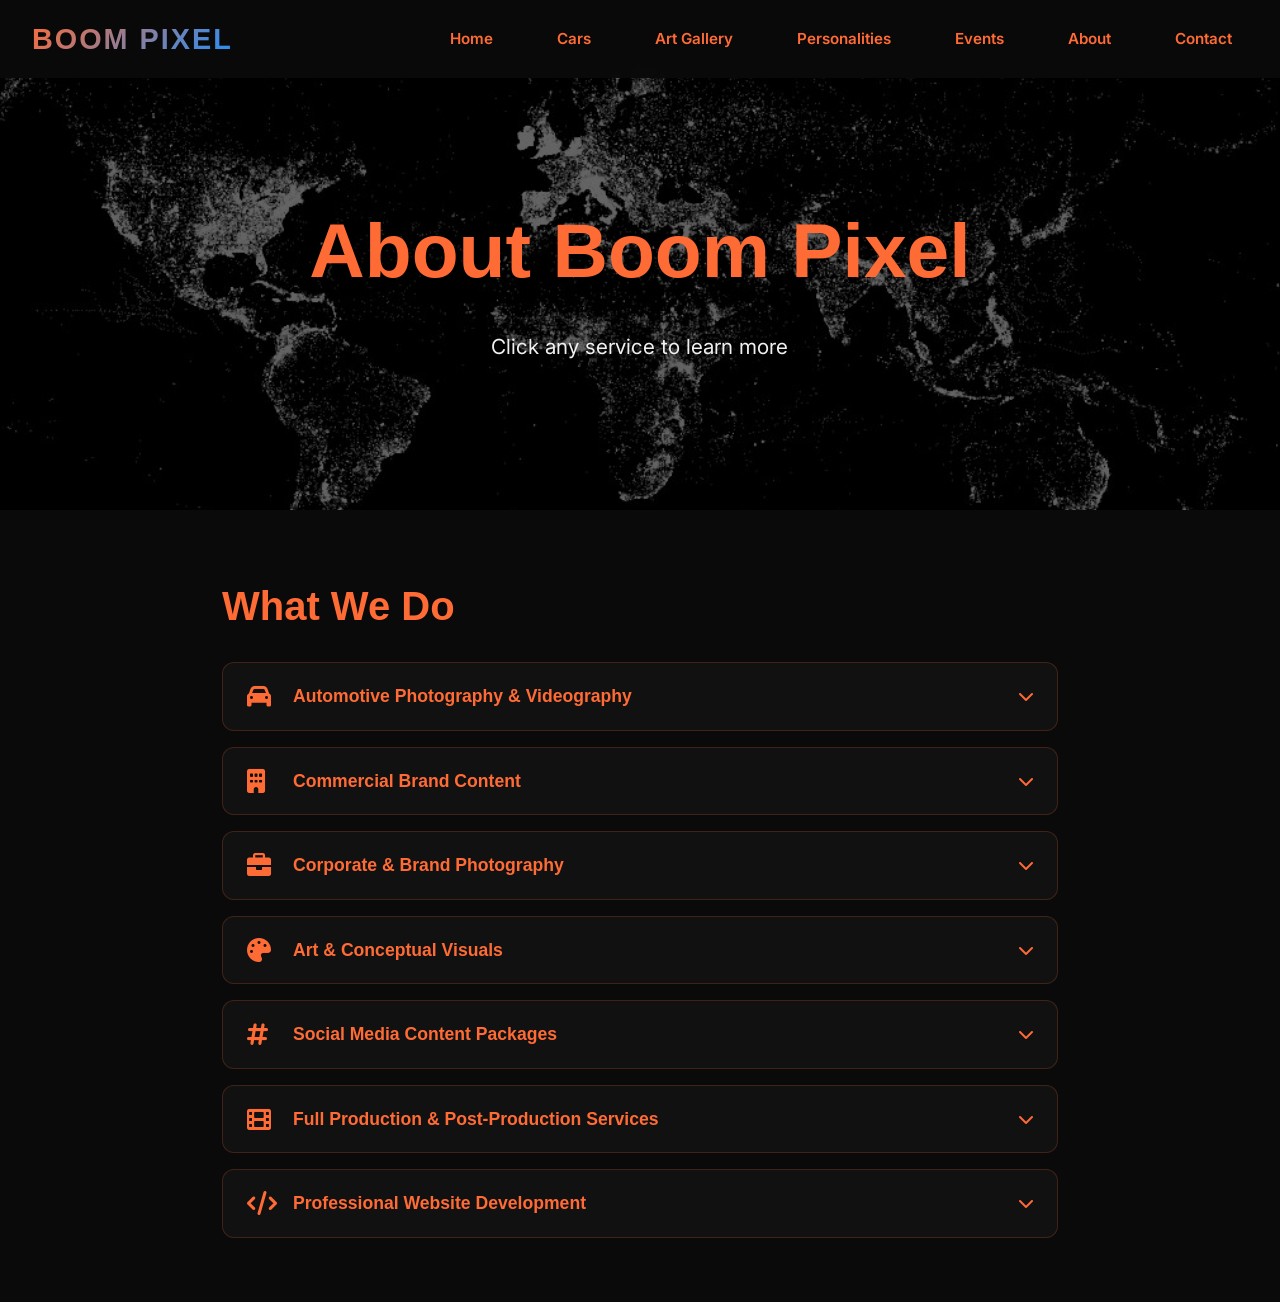
<file: about.html>
<!DOCTYPE html>
<html lang="en">
<head>
  <meta charset="UTF-8">
  <meta name="viewport" content="width=device-width, initial-scale=1.0">
  <title>About - BOOM PIXEL</title>
  <link rel="icon" type="image/png" href="assets/images/favicon.png">
  <link href="https://fonts.googleapis.com/css2?family=Inter:wght@400;600&family=Satoshi:wght@700;900&display=swap" rel="stylesheet">
  <link rel="stylesheet" href="https://cdnjs.cloudflare.com/ajax/libs/font-awesome/6.0.0-beta3/css/all.min.css">
  <link rel="stylesheet" href="css/style.css">
</head>
<body>
  <!-- Navigation -->
  <nav>
    <div class="logo">BOOM PIXEL</div>
    <ul>
      <li><a href="index.html">Home</a></li>
      <li><a href="cars.html">Cars</a></li>
      <li><a href="businesses.html">Art Gallery</a></li>
      <li><a href="personalities.html">Personalities</a></li>
      <li><a href="events.html">Events</a></li>
      <li><a href="about.html">About</a></li>
      <li><a href="contact.html">Contact</a></li>
    </ul>
  </nav>

  <!-- Page Hero with Image -->
  <section class="page-hero">
    <img src="assets/images/about/hero.jpg" alt="About Boom Pixel" class="page-hero-bg" onerror="this.src='https://via.placeholder.com/1920x1080?text=About+Boom+Pixel'">
    <div class="page-hero-overlay"></div>
    <div class="page-hero-content">
      <h1>About Boom Pixel</h1>
      <p>Click any service to learn more</p>
    </div>
  </section>

  <div class="about-content">
    <div class="about-text">
      <h2>What We Do</h2>
      
      <!-- Category 1: Automotive -->
      <div class="service-category">
        <div class="service-header" data-service="automotive">
          <i class="fas fa-car"></i>
          <h3>Automotive Photography & Videography</h3>
          <i class="fas fa-chevron-down arrow"></i>
        </div>
        <div class="service-explanation" id="automotive">
          <p>We capture the essence of speed, power, and design. From rolling shots on coastal roads to dramatic studio lighting, our automotive work highlights every curve and detail. Whether it's luxury exotics, modified builds, or classic restorations, we tell the story of each vehicle through cinematic visuals.</p>
          <div class="service-details">
            <span><i class="fas fa-map-marker-alt"></i> Locations: Dar es Salaam and Zanzibar</span>
            <span><i class="fas fa-clock"></i> Typical shoot: 2-4 hours</span>
            <span><i class="fas fa-video"></i> Includes: Photos + BTS video</span>
          </div>
        </div>
      </div>

      <!-- Category 2: Commercial Brand -->
      <div class="service-category">
        <div class="service-header" data-service="commercial">
          <i class="fas fa-building"></i>
          <h3>Commercial Brand Content</h3>
          <i class="fas fa-chevron-down arrow"></i>
        </div>
        <div class="service-explanation" id="commercial">
          <p>Your brand's identity deserves professional visual storytelling. We create compelling content that resonates with your audience — from product launches to corporate events. Our approach combines strategic thinking with creative execution to deliver visuals that drive results.</p>
          <div class="service-details">
            <span><i class="fas fa-chart-line"></i> For: Startups to established brands</span>
            <span><i class="fas fa-camera"></i> Deliverables: Web, social, print ready</span>
            <span><i class="fas fa-users"></i> Team: Director + photographer + editor</span>
          </div>
        </div>
      </div>

      <!-- Category 3: Corporate & Brand Photography -->
      <div class="service-category">
        <div class="service-header" data-service="corporate">
          <i class="fas fa-briefcase"></i>
          <h3>Corporate & Brand Photography</h3>
          <i class="fas fa-chevron-down arrow"></i>
        </div>
        <div class="service-explanation" id="corporate">
          <p>Professional headshots, team portraits, office environments, and executive branding. We help companies present their best face to the world. Our corporate photography is polished, authentic, and designed to build trust with your stakeholders.</p>
          <div class="service-details">
            <span><i class="fas fa-users"></i> Team sizes: Individual to 50+ people</span>
            <span><i class="fas fa-building"></i> On-location or studio</span>
            <span><i class="fas fa-file-alt"></i> Fast turnaround: 48 hours</span>
          </div>
        </div>
      </div>

      <!-- Category 4: Art & Conceptual Visuals -->
      <div class="service-category">
        <div class="service-header" data-service="art">
          <i class="fas fa-palette"></i>
          <h3>Art & Conceptual Visuals</h3>
          <i class="fas fa-chevron-down arrow"></i>
        </div>
        <div class="service-explanation" id="art">
          <p>Pushing creative boundaries with fine art photography, conceptual shoots, and experimental visual storytelling. These projects are where imagination meets technique. Perfect for artists, galleries, or anyone looking to create something truly unique.</p>
          <div class="service-details">
            <span><i class="fas fa-lightbulb"></i> Creative direction included</span>
            <span><i class="fas fa-images"></i> Limited edition prints available</span>
            <span><i class="fas fa-calendar-alt"></i> Booking: 2-3 weeks advance</span>
          </div>
        </div>
      </div>

      <!-- Category 5: Social Media Content -->
      <div class="service-category">
        <div class="service-header" data-service="social">
          <i class="fas fa-hashtag"></i>
          <h3>Social Media Content Packages</h3>
          <i class="fas fa-chevron-down arrow"></i>
        </div>
        <div class="service-explanation" id="social">
          <p>Monthly content creation designed for Instagram, TikTok, Facebook, and LinkedIn. We produce scroll-stopping photos, Reels, and stories that keep your audience engaged. Content calendars, captions, and hashtag strategy included.</p>
          <div class="service-details">
            <span><i class="fas fa-calendar-week"></i> Packages: up tp 50 posts/month</span>
            <span><i class="fas fa-mobile-alt"></i> Optimized for all platforms</span>
            <span><i class="fas fa-chart-simple"></i> Analytics reporting included</span>
          </div>
        </div>
      </div>

      <!-- Category 6: Production & Post-Production -->
      <div class="service-category">
        <div class="service-header" data-service="production">
          <i class="fas fa-film"></i>
          <h3>Full Production & Post-Production Services</h3>
          <i class="fas fa-chevron-down arrow"></i>
        </div>
        <div class="service-explanation" id="production">
          <p>End-to-end video production: concept development, filming, editing, color grading, sound design, and motion graphics. From 30-second commercials to documentary-style brand stories, we handle everything in-house.</p>
          <div class="service-details">
            <span><i class="fas fa-video"></i> 4K/8K production capable</span>
            <span><i class="fas fa-music"></i> Licensed music library access</span>
            <span><i class="fas fa-clock"></i> Rush options available</span>
          </div>
        </div>
      </div>

      <!-- Category 7: Web Services -->
      <div class="service-category">
        <div class="service-header" data-service="web">
          <i class="fas fa-code"></i>
          <h3>Professional Website Development</h3>
          <i class="fas fa-chevron-down arrow"></i>
        </div>
        <div class="service-explanation" id="web">
          <p>We build modern, responsive websites that showcase your work beautifully. Perfect for photographers, artists, small businesses, and creatives who need a professional online presence. Fast loading, mobile-friendly, and designed to convert visitors into clients.</p>
          <div class="service-details">
            <span><i class="fas fa-globe"></i> Portfolio sites, e-commerce, blogs</span>
            <span><i class="fas fa-search"></i> SEO optimized</span>
            <span><i class="fas fa-charging-station"></i> Hosting & maintenance available</span>
            <span><i class="fas fa-clock"></i> Delivery: 2-4 weeks</span>
          </div>
        </div>
      </div>
    </div>
  </div>

  <style>
    /* About page service categories */
    .service-category {
      margin-bottom: 1rem;
      border: 1px solid rgba(255, 107, 53, 0.2);
      border-radius: 12px;
      overflow: hidden;
      background: rgba(255, 255, 255, 0.03);
      transition: var(--transition);
    }

    .service-category:hover {
      border-color: rgba(255, 107, 53, 0.5);
      background: rgba(255, 255, 255, 0.05);
    }

    .service-header {
      display: flex;
      align-items: center;
      gap: 1rem;
      padding: 1.2rem 1.5rem;
      cursor: pointer;
      transition: var(--transition);
    }

    .service-header i:first-child {
      font-size: 1.5rem;
      color: var(--accent-primary);
      width: 30px;
    }

    .service-header h3 {
      flex: 1;
      margin: 0;
      color: var(--accent-primary);
      font-size: 1.1rem;
    }

    .service-header .arrow {
      transition: transform 0.3s ease;
      color: var(--accent-primary);
    }

    .service-header.active .arrow {
      transform: rotate(180deg);
    }

    .service-explanation {
      max-height: 0;
      overflow: hidden;
      transition: max-height 0.4s ease-out;
      padding: 0 1.5rem;
      background: rgba(0, 0, 0, 0.3);
    }

    .service-explanation.open {
      max-height: 300px;
      padding: 0 1.5rem 1.2rem 1.5rem;
    }

    .service-explanation p {
      margin: 1rem 0 0.8rem 0;
      color: var(--text-light);
      font-size: 0.95rem;
      line-height: 1.6;
    }

    .service-details {
      display: flex;
      flex-wrap: wrap;
      gap: 1rem;
      margin-top: 0.8rem;
      padding-top: 0.8rem;
      border-top: 1px solid rgba(255, 107, 53, 0.2);
    }

    .service-details span {
      display: inline-flex;
      align-items: center;
      gap: 0.4rem;
      font-size: 0.8rem;
      color: rgba(240, 240, 240, 0.7);
      background: rgba(255, 107, 53, 0.1);
      padding: 0.3rem 0.8rem;
      border-radius: 20px;
    }

    .service-details i {
      color: var(--accent-primary);
      font-size: 0.7rem;
    }

    @media (max-width: 768px) {
      .service-header {
        padding: 1rem;
      }
      .service-header h3 {
        font-size: 0.9rem;
      }
      .service-header i:first-child {
        font-size: 1.2rem;
        width: 25px;
      }
      .service-explanation.open {
        padding: 0 1rem 1rem 1rem;
      }
      .service-explanation p {
        font-size: 0.85rem;
      }
      .service-details span {
        font-size: 0.7rem;
        padding: 0.2rem 0.6rem;
      }
    }
  </style>

  <script>
    // Toggle service explanations on click
    document.querySelectorAll('.service-header').forEach(header => {
      header.addEventListener('click', function() {
        const serviceId = this.getAttribute('data-service');
        const explanation = document.getElementById(serviceId);
        const arrow = this.querySelector('.arrow');
        
        explanation.classList.toggle('open');
        this.classList.toggle('active');
      });
    });
  </script>

  <script src="js/script.js"></script>
</body>
</html>
</file>
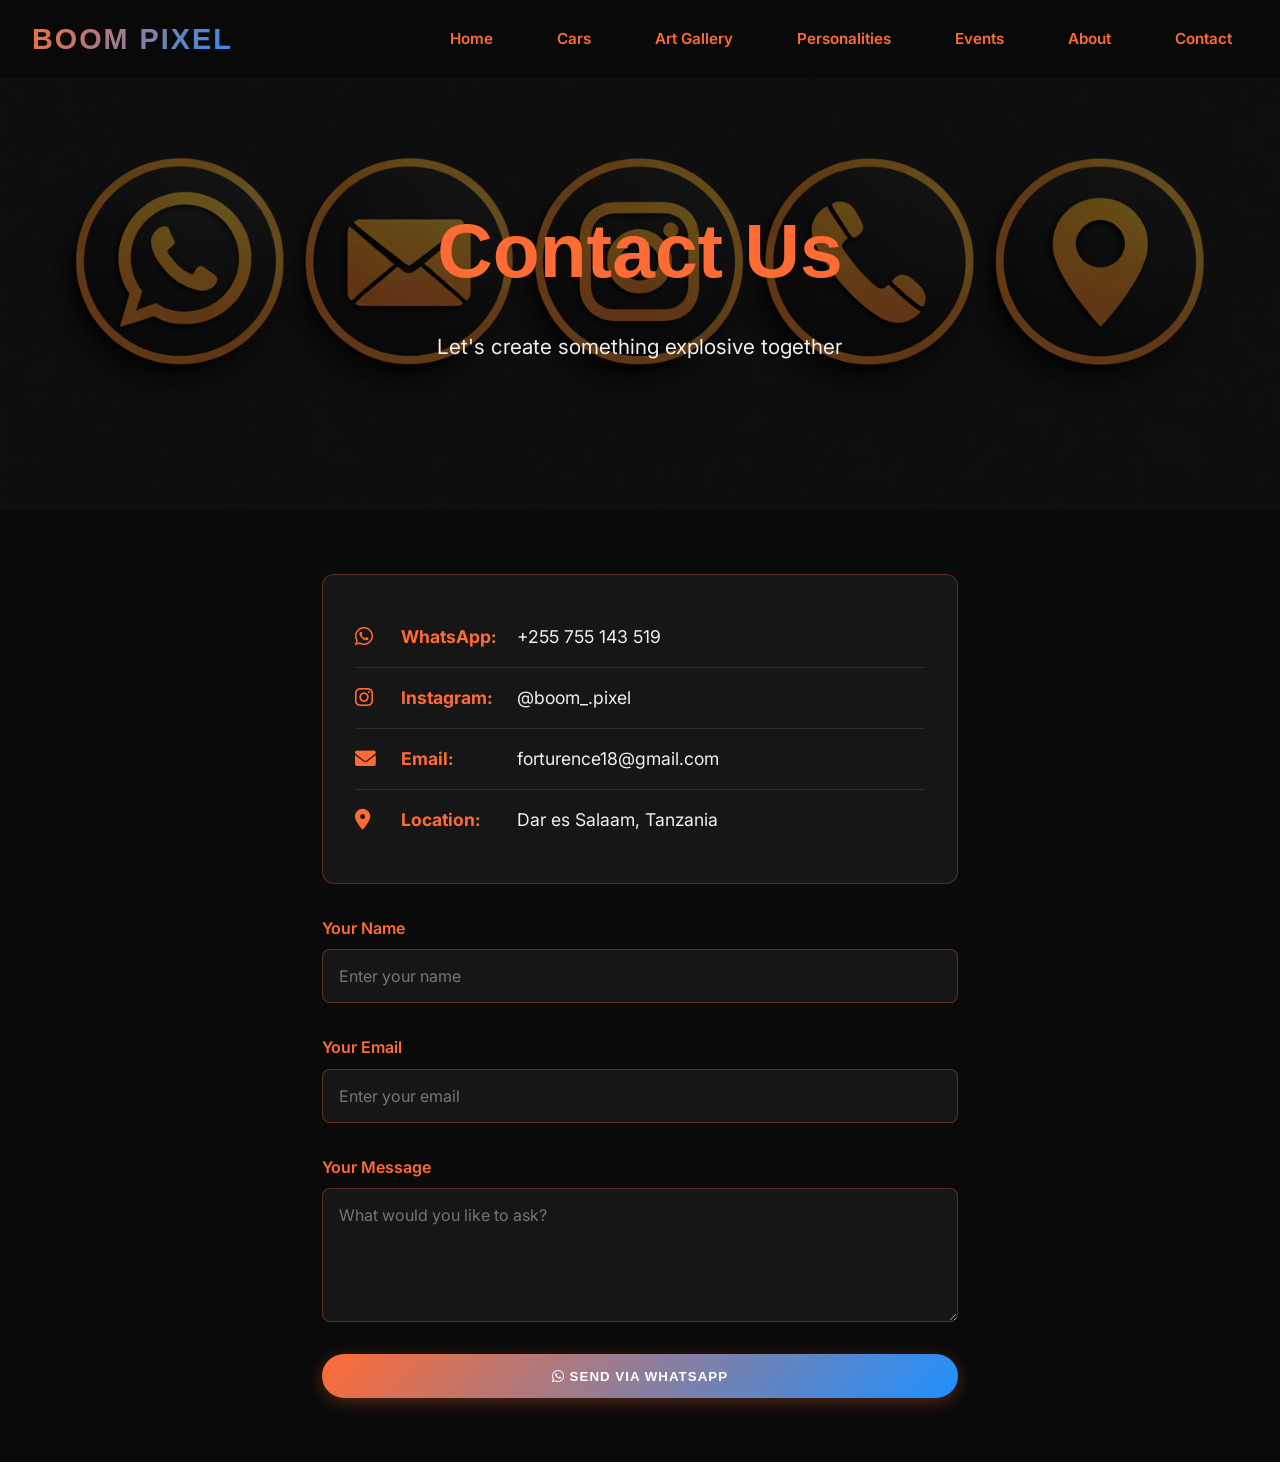
<file: contact.html>
<!DOCTYPE html>
<html lang="en">
<head>
  <meta charset="UTF-8">
  <meta name="viewport" content="width=device-width, initial-scale=1.0">
  <title>Contact - BOOM PIXEL</title>
  <link rel="icon" type="image/png" href="assets/images/favicon.png">
  <link href="https://fonts.googleapis.com/css2?family=Inter:wght@400;600&family=Satoshi:wght@700;900&display=swap" rel="stylesheet">
  <link rel="stylesheet" href="https://cdnjs.cloudflare.com/ajax/libs/font-awesome/6.0.0-beta3/css/all.min.css">
  <link rel="stylesheet" href="css/style.css">
</head>
<body>
  <!-- Navigation -->
  <nav>
    <div class="logo">BOOM PIXEL</div>
    <ul>
      <li><a href="index.html">Home</a></li>
      <li><a href="cars.html">Cars</a></li>
      <li><a href="businesses.html">Art Gallery</a></li>
      <li><a href="personalities.html">Personalities</a></li>
      <li><a href="events.html">Events</a></li>
      <li><a href="about.html">About</a></li>
      <li><a href="contact.html">Contact</a></li>
    </ul>
  </nav>

  <!-- Page Hero with Image -->
  <section class="page-hero">
    <img src="assets/images/contact/hero.jpg" alt="Contact Boom Pixel" class="page-hero-bg" onerror="this.src='https://via.placeholder.com/1920x1080?text=Contact+Us'">
    <div class="page-hero-overlay"></div>
    <div class="page-hero-content">
      <h1>Contact Us</h1>
      <p>Let's create something explosive together</p>
    </div>
  </section>

  <section class="contact-section">
    <!-- Contact Info -->
    <div class="contact-info">
      <div class="contact-item">
        <i class="fab fa-whatsapp"></i>
        <strong>WhatsApp:</strong>
        <a href="https://wa.me/255755143519" target="_blank">+255 755 143 519</a>
      </div>
      
      <div class="contact-item">
        <i class="fab fa-instagram"></i>
        <strong>Instagram:</strong>
        <a href="https://instagram.com/boom_.pixel" target="_blank">@boom_.pixel</a>
      </div>
      
      <div class="contact-item">
        <i class="fas fa-envelope"></i>
        <strong>Email:</strong>
        <a href="mailto:forturence18@gmail.com">forturence18@gmail.com</a>
      </div>
      
      <div class="contact-item">
        <i class="fas fa-map-marker-alt"></i>
        <strong>Location:</strong>
        <span>Dar es Salaam, Tanzania</span>
      </div>
    </div>

    <!-- WhatsApp Contact Form - Sends directly to your WhatsApp -->
    <form class="contact-form" id="whatsappForm">
      <div class="form-group">
        <label for="name">Your Name</label>
        <input type="text" id="name" name="name" required placeholder="Enter your name">
      </div>
      
      <div class="form-group">
        <label for="email">Your Email</label>
        <input type="email" id="email" name="email" required placeholder="Enter your email">
      </div>
      
      <div class="form-group">
        <label for="message">Your Message</label>
        <textarea id="message" name="message" rows="5" required placeholder="What would you like to ask?"></textarea>
      </div>
      
      <button type="submit" class="btn-primary">
        <i class="fab fa-whatsapp"></i> Send via WhatsApp
      </button>
    </form>
  </section>

  <script>
    // WhatsApp Form Handler
    document.getElementById('whatsappForm').addEventListener('submit', function(e) {
      e.preventDefault();
      
      // Get form values
      const name = document.getElementById('name').value;
      const email = document.getElementById('email').value;
      const message = document.getElementById('message').value;
      
      // Create WhatsApp message
      const whatsappMessage = `Hello Boom Pixel!%0A%0A*Name:* ${encodeURIComponent(name)}%0A*Email:* ${encodeURIComponent(email)}%0A*Message:* ${encodeURIComponent(message)}%0A%0AThank you!`;
      
      // Your WhatsApp number
      const phoneNumber = '255755143519';
      
      // Create WhatsApp URL
      const whatsappURL = `https://wa.me/${phoneNumber}?text=${whatsappMessage}`;
      
      // Open WhatsApp
      window.open(whatsappURL, '_blank');
      
      // Optional: Show success message
      alert('Redirecting to WhatsApp...');
      
      // Reset form
      this.reset();
    });
  </script>

  <script src="js/script.js"></script>
</body>
</html>
</file>
<file: css/style.css>
/* ===== ROOT VARIABLES ===== */
:root {
  --bg-dark: #0a0a0a;
  --accent-primary: #ff6b35;
  --accent-secondary: #1e90ff;
  --text-light: #f0f0f0;
  --transition: all 0.4s cubic-bezier(0.23, 1, 0.32, 1);
}

/* ===== RESET & BASE STYLES ===== */
* {
  margin: 0;
  padding: 0;
  box-sizing: border-box;
}

body {
  font-family: 'Inter', sans-serif;
  background-color: var(--bg-dark);
  color: var(--text-light);
  line-height: 1.6;
  overflow-x: hidden;
}

html {
  scroll-behavior: smooth;
}

/* ===== TYPOGRAPHY ===== */
h1, h2, h3, h4, h5, h6 {
  font-family: 'Satoshi', sans-serif;
  font-weight: 900;
}

h1 {
  font-size: clamp(2.5rem, 6vw, 5rem);
  margin-bottom: 1rem;
}

h2 {
  font-size: 2.5rem;
  margin-bottom: 1.5rem;
  color: var(--accent-primary);
}

h3 {
  font-size: 1.3rem;
  margin-bottom: 0.5rem;
  color: var(--accent-primary);
}

p {
  font-size: 1.1rem;
  line-height: 1.8;
  margin-bottom: 1rem;
  color: var(--text-light);
}

a {
  color: var(--accent-primary);
  text-decoration: none;
  transition: color 0.3s ease;
}

a:hover {
  color: var(--accent-secondary);
}

/* ===== NAVIGATION ===== */
nav {
  display: flex;
  justify-content: space-between;
  align-items: center;
  position: fixed;
  top: 0;
  width: 100%;
  background: rgba(10, 10, 10, 0.95);
  backdrop-filter: blur(10px);
  z-index: 1000;
  padding: 1rem 2rem;
  box-shadow: none;
  transition: var(--transition);
}

nav ul {
  display: flex;
  list-style: none;
  gap: 2rem;
  align-items: center;
  margin: 0;
  padding: 0;
}

nav li a {
  padding: 0.5rem 1rem;
  border-radius: 4px;
  transition: var(--transition);
  font-weight: 600;
  font-size: 0.95rem;
  color: var(--accent-primary);
}

nav li a:hover {
  background: rgba(255, 107, 53, 0.2);
  color: var(--accent-secondary);
}

/* Logo */
.logo {
  font-family: 'Satoshi', sans-serif;
  font-size: 1.8rem;
  font-weight: 900;
  background: linear-gradient(135deg, var(--accent-primary), var(--accent-secondary));
  -webkit-background-clip: text;
  background-clip: text;
  color: transparent;
  letter-spacing: 2px;
  text-transform: uppercase;
  display: inline-block;
  -webkit-font-smoothing: antialiased;
}

/* HAMBURGER MENU BUTTON - Hidden on desktop */
.menu-toggle {
  display: none;
  background: none;
  border: none;
  color: var(--accent-primary);
  font-size: 1.8rem;
  cursor: pointer;
  z-index: 1001;
}

@media (max-width: 768px) {
  .menu-toggle {
    display: block;
  }
}

/* ===== HERO SLIDESHOW ===== */
.hero {
  height: 100vh;
  position: relative;
  overflow: hidden;
  display: flex;
  align-items: center;
  justify-content: center;
  text-align: center;
}

.hero-slideshow {
  position: absolute;
  top: 0;
  left: 0;
  width: 100%;
  height: 100%;
  z-index: -1;
}

.hero-slideshow .slide {
  position: absolute;
  top: 0;
  left: 0;
  width: 100%;
  height: 100%;
  object-fit: cover;
  opacity: 0;
  transition: opacity 1.5s ease-in-out;
  object-position: center;
}

.hero-slideshow img.slide {
  width: 100%;
  height: 100%;
  object-fit: cover;
  object-position: center;
}

.hero-slideshow .slide.active {
  opacity: 1;
}

.hero-overlay {
  background: rgba(0, 0, 0, 0.5);
  position: absolute;
  top: 0;
  left: 0;
  right: 0;
  bottom: 0;
  z-index: 0;
}

.hero-content {
  position: relative;
  z-index: 2;
  padding: 0 2rem;
  max-width: 90%;
}

.hero-content h1 {
  font-size: clamp(3rem, 8vw, 7rem);
  margin-bottom: 1rem;
  opacity: 0;
  animation: fadeInUp 1s ease forwards 0.5s;
  letter-spacing: 3px;
  color: #ffffff;
}

.hero-content p {
  font-size: clamp(1rem, 4vw, 1.5rem);
  margin-bottom: 2rem;
  opacity: 0;
  animation: fadeInUp 1s ease forwards 1s;
  font-weight: 300;
  color: #ffffff;
}

/* ===== CATEGORY HERO SECTION ===== */
.category-hero {
  position: relative;
  height: 70vh;
  overflow: hidden;
  display: flex;
  align-items: center;
  justify-content: center;
  text-align: center;
  margin-top: 60px;
}

.hero-bg-image {
  position: absolute;
  top: 0;
  left: 0;
  width: 100%;
  height: 100%;
  object-fit: cover;
  z-index: -2;
}

.category-hero .hero-overlay {
  background: rgba(0, 0, 0, 0.5);
  position: absolute;
  top: 0;
  left: 0;
  right: 0;
  bottom: 0;
  z-index: -1;
}

.category-hero .hero-text {
  position: relative;
  z-index: 1;
  animation: fadeInUp 0.8s ease forwards;
}

.category-hero h1 {
  font-size: clamp(2.5rem, 6vw, 4.5rem);
  margin-bottom: 1rem;
  color: var(--accent-primary);
  text-shadow: 0 2px 10px rgba(0, 0, 0, 0.7);
  letter-spacing: 2px;
}

.category-hero p {
  font-size: 1.3rem;
  color: var(--text-light);
  text-shadow: 0 1px 5px rgba(0, 0, 0, 0.7);
  margin: 0;
}

/* Category hero color themes */
.cars-hero {
  background: linear-gradient(135deg, rgba(255, 107, 53, 0.3), rgba(0, 0, 0, 0.5));
}

.businesses-hero {
  background: linear-gradient(135deg, rgba(30, 144, 255, 0.3), rgba(0, 0, 0, 0.5));
}

.personalities-hero {
  background: linear-gradient(135deg, rgba(255, 215, 0, 0.3), rgba(0, 0, 0, 0.5));
}

/* ===== FEATURED INTRO SECTION ===== */
.featured-intro {
  text-align: center;
  padding: 3rem 2rem;
  max-width: 800px;
  margin: 0 auto;
}

.featured-intro h2 {
  font-size: 2rem;
  color: var(--accent-primary);
  margin-bottom: 1rem;
}

.featured-intro p {
  font-size: 1.1rem;
  color: var(--text-light);
}

/* ===== BUTTONS ===== */
.btn-primary {
  display: inline-block;
  padding: 0.9rem 2.5rem;
  border-radius: 50px;
  background: linear-gradient(135deg, var(--accent-primary), var(--accent-secondary));
  color: #fff;
  font-weight: 700;
  text-transform: uppercase;
  letter-spacing: 1px;
  transition: var(--transition);
  border: none;
  cursor: pointer;
  opacity: 0;
  animation: fadeInUp 1s ease forwards 1.5s;
  box-shadow: 0 4px 15px rgba(255, 107, 53, 0.3);
}

.btn-primary:hover {
  transform: scale(1.08);
  box-shadow: 0 0 30px rgba(255, 107, 53, 0.7);
}

/* ===== GALLERY ===== */
.gallery {
  display: grid;
  grid-template-columns: repeat(auto-fit, minmax(280px, 1fr));
  gap: 2rem;
  padding: 4rem 2rem;
  max-width: 1400px;
  margin: 0 auto;
}

.gallery-item {
  position: relative;
  overflow: hidden;
  border-radius: 8px;
  cursor: pointer;
  opacity: 0;
  transform: translateY(40px) scale(0.95);
  animation: slideIn 0.6s ease forwards;
  background: linear-gradient(135deg, #111, #222);
  aspect-ratio: 1 / 1;
}

.gallery-item img {
  width: 100%;
  height: 100%;
  object-fit: cover;
  transition: transform 0.5s ease;
  display: block;
}

.gallery-item:hover img {
  transform: scale(1.08) rotate(1deg);
  filter: drop-shadow(0 0 15px var(--accent-primary));
}

.gallery-item-info {
  position: absolute;
  bottom: 0;
  left: 0;
  right: 0;
  background: linear-gradient(transparent, rgba(0, 0, 0, 0.9));
  padding: 1.5rem;
  transform: translateY(100%);
  transition: transform 0.3s ease;
  z-index: 10;
}

.gallery-item-info h3 {
  color: var(--accent-primary);
  margin-bottom: 0.5rem;
}

.gallery-item-info p {
  font-size: 0.95rem;
  color: var(--text-light);
  margin: 0;
}

/* ===== IMAGE COUNTER BADGE ===== */
.image-count {
  display: inline-block;
  font-size: 0.8rem;
  background: var(--accent-primary);
  color: white;
  padding: 0.3rem 0.6rem;
  border-radius: 20px;
  margin-top: 0.5rem;
  font-weight: 600;
}

/* ===== SOCIAL LINKS ===== */
.social-links {
  display: flex;
  gap: 1rem;
  margin-top: 1rem;
}

.social-icon {
  display: inline-flex;
  align-items: center;
  justify-content: center;
  width: 40px;
  height: 40px;
  background: var(--accent-primary);
  border-radius: 50%;
  color: #fff;
  font-weight: 700;
  font-size: 0.8rem;
  transition: var(--transition);
}

.social-icon:hover {
  transform: scale(1.2);
  background: var(--accent-secondary);
}

/* ===== LIGHTBOX MODAL ===== */
.lightbox {
  position: fixed;
  top: 0;
  left: 0;
  width: 100%;
  height: 100%;
  background: rgba(0, 0, 0, 0.98);
  z-index: 3000;
  display: flex;
  align-items: center;
  justify-content: center;
  backdrop-filter: blur(5px);
  animation: fadeInUp 0.3s ease;
}

.lightbox-content {
  position: relative;
  width: 90%;
  max-width: 1000px;
  height: auto;
}

.lightbox-image {
  width: 100%;
  height: auto;
  max-height: 80vh;
  object-fit: contain;
  border-radius: 8px;
}

.lightbox-close {
  position: absolute;
  top: -40px;
  right: 0;
  font-size: 2rem;
  color: var(--accent-primary);
  cursor: pointer;
  transition: var(--transition);
  background: none;
  border: none;
  padding: 0;
}

.lightbox-close:hover {
  color: var(--accent-secondary);
  transform: scale(1.2);
}

.lightbox-nav {
  position: absolute;
  top: 50%;
  transform: translateY(-50%);
  font-size: 2.5rem;
  color: var(--accent-primary);
  cursor: pointer;
  background: rgba(0, 0, 0, 0.5);
  border: none;
  padding: 1rem 1.5rem;
  border-radius: 4px;
  transition: var(--transition);
  z-index: 3001;
}

.lightbox-nav:hover {
  background: rgba(0, 0, 0, 0.8);
  color: var(--accent-secondary);
}

.lightbox-nav.prev {
  left: 10px;
}

.lightbox-nav.next {
  right: 10px;
}

.lightbox-counter {
  position: absolute;
  bottom: 20px;
  left: 50%;
  transform: translateX(-50%);
  background: rgba(0, 0, 0, 0.7);
  color: var(--accent-primary);
  padding: 0.7rem 1.5rem;
  border-radius: 50px;
  font-weight: 600;
  font-size: 0.95rem;
}

/* ===== ABOUT SECTION ===== */
.about-content {
  max-width: 900px;
  margin: 4rem auto;
  padding: 0 2rem;
}

.about-text h2 {
  margin-top: 2rem;
  color: var(--accent-primary);
}

/* ===== CONTACT FORM ===== */
.contact-section {
  max-width: 700px;
  margin: 4rem auto;
  padding: 0 2rem;
}

.contact-form {
  display: flex;
  flex-direction: column;
  gap: 2rem;
}

.form-group {
  display: flex;
  flex-direction: column;
}

.form-group label {
  margin-bottom: 0.5rem;
  font-weight: 600;
  color: var(--accent-primary);
}

.form-group input,
.form-group textarea {
  padding: 1rem;
  border: 1px solid rgba(255, 107, 53, 0.3);
  border-radius: 8px;
  background: rgba(255, 255, 255, 0.05);
  color: var(--text-light);
  font-family: 'Inter', sans-serif;
  font-size: 1rem;
  transition: var(--transition);
}

.form-group input:focus,
.form-group textarea:focus {
  outline: none;
  border-color: var(--accent-primary);
  background: rgba(255, 107, 53, 0.1);
  box-shadow: 0 0 10px rgba(255, 107, 53, 0.3);
}

/* ===== ANIMATIONS ===== */
@keyframes fadeInUp {
  from {
    opacity: 0;
    transform: translateY(40px);
  }
  to {
    opacity: 1;
    transform: translateY(0);
  }
}

@keyframes fadeOutDown {
  from {
    opacity: 1;
    transform: translateY(0);
  }
  to {
    opacity: 0;
    transform: translateY(20px);
  }
}

@keyframes slideIn {
  to {
    opacity: 1;
    transform: translateY(0) scale(1);
  }
}

/* ===== TEASER LINKS (Home Page) ===== */
.gallery-item.teaser-link {
  cursor: pointer;
  text-decoration: none;
  display: block;
  transition: var(--transition);
}

.gallery-item.teaser-link:hover {
  transform: translateY(-10px);
  box-shadow: 0 20px 40px rgba(255, 107, 53, 0.2);
}

/* ===== ART GALLERY THEME ===== */
.art-hero {
  background: linear-gradient(135deg, rgba(100, 50, 200, 0.3), rgba(0, 0, 0, 0.5));
}

/* ===== CONTACT PAGE STYLES ===== */
.contact-info {
  background: rgba(255, 255, 255, 0.05);
  border-radius: 12px;
  padding: 2rem;
  margin-bottom: 2rem;
  border: 1px solid rgba(255, 107, 53, 0.3);
}

.contact-item {
  display: flex;
  align-items: center;
  gap: 1rem;
  padding: 1rem 0;
  border-bottom: 1px solid rgba(255, 255, 255, 0.1);
  font-size: 1.1rem;
  color: var(--text-light);
}

.contact-item:last-child {
  border-bottom: none;
}

.contact-item i {
  width: 30px;
  font-size: 1.3rem;
  color: var(--accent-primary);
}

.contact-item strong {
  min-width: 100px;
  color: var(--accent-primary);
}

.contact-item a {
  color: var(--text-light);
  text-decoration: none;
  transition: var(--transition);
}

.contact-item a:hover {
  color: var(--accent-primary);
}

.contact-item span {
  color: var(--text-light);
}

/* ===== IMAGE METADATA STYLES ===== */
.gallery-item-metadata {
  position: absolute;
  bottom: 0;
  left: 0;
  right: 0;
  background: linear-gradient(transparent, rgba(0, 0, 0, 0.95));
  padding: 1.5rem;
  transform: translateY(100%);
  transition: transform 0.4s cubic-bezier(0.23, 1, 0.32, 1);
  z-index: 15;
}

.gallery-item:hover .gallery-item-metadata {
  transform: translateY(0);
}

.metadata-location {
  display: flex;
  align-items: center;
  gap: 0.5rem;
  font-size: 0.8rem;
  color: var(--accent-primary);
  margin-bottom: 0.5rem;
}

.metadata-location i {
  font-size: 0.7rem;
}

.metadata-photographer {
  display: flex;
  align-items: center;
  gap: 0.5rem;
  font-size: 0.75rem;
  color: rgba(255, 255, 255, 0.7);
  margin-bottom: 0.3rem;
}

.metadata-time {
  display: flex;
  align-items: center;
  gap: 0.5rem;
  font-size: 0.7rem;
  color: rgba(255, 255, 255, 0.5);
}

.metadata-description {
  font-size: 0.85rem;
  color: var(--text-light);
  margin-top: 0.5rem;
  line-height: 1.4;
  border-top: 1px solid rgba(255, 107, 53, 0.3);
  padding-top: 0.5rem;
}

/* Lightbox Metadata */
.lightbox-metadata {
  position: absolute;
  bottom: 20px;
  left: 20px;
  right: 20px;
  background: rgba(0, 0, 0, 0.8);
  backdrop-filter: blur(10px);
  border-radius: 12px;
  padding: 1rem;
  z-index: 3002;
  border-left: 3px solid var(--accent-primary);
}

.lightbox-metadata h4 {
  color: var(--accent-primary);
  font-size: 0.9rem;
  margin-bottom: 0.5rem;
}

.lightbox-metadata p {
  font-size: 0.8rem;
  color: rgba(255, 255, 255, 0.8);
  margin-bottom: 0.3rem;
}

.lightbox-metadata .meta-detail {
  display: flex;
  align-items: center;
  gap: 0.8rem;
  flex-wrap: wrap;
  margin-top: 0.5rem;
}

.lightbox-metadata .meta-detail span {
  display: flex;
  align-items: center;
  gap: 0.3rem;
  font-size: 0.7rem;
  color: var(--accent-primary);
}

.lightbox-metadata .meta-detail i {
  font-size: 0.7rem;
}

/* ===== PAGE HERO WITH IMAGE (About, Contact) ===== */
.page-hero {
  position: relative;
  height: 50vh;
  display: flex;
  flex-direction: column;
  align-items: center;
  justify-content: center;
  text-align: center;
  margin-top: 60px;
  overflow: hidden;
}

.page-hero-bg {
  position: absolute;
  top: 0;
  left: 0;
  width: 100%;
  height: 100%;
  object-fit: cover;
  z-index: -2;
}

.page-hero-overlay {
  position: absolute;
  top: 0;
  left: 0;
  width: 100%;
  height: 100%;
  background: rgba(0, 0, 0, 0.6);
  z-index: -1;
}

.page-hero-content {
  position: relative;
  z-index: 1;
  padding: 0 2rem;
}

.page-hero-content h1 {
  color: var(--accent-primary);
  margin-bottom: 1rem;
}

.page-hero-content p {
  font-size: 1.3rem;
  color: var(--text-light);
}

/* ===== RESPONSIVE - MOBILE ===== */
@media (max-width: 768px) {
  nav {
    padding: 0.8rem 1rem;
  }

  .logo {
    font-size: 1.2rem;
  }

  .menu-toggle {
    display: block;
  }

  nav ul {
    position: fixed;
    top: 60px;
    left: -100%;
    width: 80%;
    height: auto;
    background: rgba(10, 10, 10, 0.98);
    backdrop-filter: blur(10px);
    flex-direction: column;
    gap: 0;
    padding: 1rem 0;
    margin: 0;
    transition: left 0.3s ease;
    border-radius: 0 0 10px 0;
    z-index: 999;
    box-shadow: 2px 2px 10px rgba(0, 0, 0, 0.3);
  }

  nav ul.active {
    left: 0;
  }

  nav li {
    width: 100%;
    text-align: center;
  }

  nav li a {
    display: block;
    padding: 0.8rem 1rem;
    width: 100%;
    font-size: 1rem;
    color: var(--accent-primary);
  }

  .hero {
    height: 100vh;
    min-height: 100vh;
    max-height: 100vh;
  }

  .hero-slideshow {
    position: absolute;
    top: 0;
    left: 0;
    width: 100%;
    height: 100%;
  }

  .hero-slideshow .slide {
    width: 100%;
    height: 100%;
    object-fit: cover;
    object-position: center;
  }

  .hero-slideshow img.slide {
    width: 100%;
    height: 100%;
    object-fit: cover;
    object-position: center;
  }

  .hero-content {
    padding: 0 1.5rem;
    width: 100%;
    z-index: 2;
  }

  .hero-content h1 {
    font-size: 2.5rem;
    margin-bottom: 0.5rem;
    color: #ffffff;
  }

  .hero-content p {
    font-size: 1rem;
    margin-bottom: 1.5rem;
    color: #ffffff;
  }

  .btn-primary {
    padding: 0.7rem 1.5rem;
    font-size: 0.9rem;
    white-space: nowrap;
  }

  .category-hero {
    height: 50vh;
    margin-top: 0;
    min-height: 300px;
  }

  .category-hero h1 {
    font-size: 1.8rem;
    padding: 0 1rem;
    color: var(--accent-primary);
  }

  .category-hero p {
    font-size: 0.9rem;
    padding: 0 1rem;
    color: var(--text-light);
  }

  .page-hero {
    height: 40vh;
    margin-top: 0;
    min-height: 300px;
  }
  
  .page-hero-content h1 {
    font-size: 1.8rem;
  }
  
  .page-hero-content p {
    font-size: 1rem;
  }

  .gallery {
    grid-template-columns: 1fr;
    gap: 1.5rem;
    padding: 2rem 1rem;
  }

  .gallery-item {
    aspect-ratio: 1 / 1;
  }

  .featured-intro {
    padding: 2rem 1rem;
  }

  .featured-intro h2 {
    font-size: 1.5rem;
    color: var(--accent-primary);
  }

  .featured-intro p {
    font-size: 0.9rem;
    color: var(--text-light);
  }

  .about-content,
  .contact-section {
    padding: 0 1rem;
  }

  .about-text h2 {
    font-size: 1.3rem;
    color: var(--accent-primary);
  }

  .contact-info {
    padding: 1.5rem;
  }

  .contact-item {
    flex-wrap: wrap;
    gap: 0.5rem;
    font-size: 0.9rem;
    color: var(--text-light);
  }

  .contact-item strong {
    min-width: auto;
  }

  .lightbox-nav {
    padding: 0.5rem 0.8rem;
    font-size: 1.5rem;
  }

  .lightbox-nav.prev {
    left: 5px;
  }

  .lightbox-nav.next {
    right: 5px;
  }

  .lightbox-close {
    top: 10px;
    right: 10px;
    font-size: 1.5rem;
  }

  .lightbox-counter {
    font-size: 0.8rem;
    padding: 0.4rem 1rem;
    bottom: 10px;
  }

  .gallery-item-metadata {
    padding: 1rem;
  }
  
  .metadata-description {
    font-size: 0.75rem;
  }
  
  .lightbox-metadata {
    bottom: 10px;
    left: 10px;
    right: 10px;
    padding: 0.8rem;
  }
  
  .lightbox-metadata p {
    font-size: 0.7rem;
  }
}

/* ===== RESPONSIVE - SMALL MOBILE ===== */
@media (max-width: 480px) {
  .logo {
    font-size: 1rem;
  }

  .hero-content h1 {
    font-size: 2rem;
    color: #ffffff;
  }

  .hero-content p {
    font-size: 0.85rem;
    color: #ffffff;
  }

  .btn-primary {
    padding: 0.6rem 1.2rem;
    font-size: 0.8rem;
    white-space: normal;
  }

  .category-hero {
    height: 40vh;
    min-height: 250px;
  }

  .category-hero h1 {
    font-size: 1.5rem;
    color: var(--accent-primary);
  }

  .gallery-item-info h3 {
    font-size: 1rem;
    color: var(--accent-primary);
  }

  .gallery-item-info p {
    font-size: 0.8rem;
    color: var(--text-light);
  }

  .social-icon {
    width: 30px;
    height: 30px;
    font-size: 0.7rem;
  }
}/* ===== ROOT VARIABLES ===== */
:root {
  --bg-dark: #0a0a0a;
  --accent-primary: #ff6b35;
  --accent-secondary: #1e90ff;
  --text-light: #f0f0f0;
  --transition: all 0.4s cubic-bezier(0.23, 1, 0.32, 1);
}

/* ===== RESET & BASE STYLES ===== */
* {
  margin: 0;
  padding: 0;
  box-sizing: border-box;
}

body {
  font-family: 'Inter', sans-serif;
  background-color: var(--bg-dark);
  color: var(--text-light);
  line-height: 1.6;
  overflow-x: hidden;
}

html {
  scroll-behavior: smooth;
}

/* ===== TYPOGRAPHY ===== */
h1, h2, h3, h4, h5, h6 {
  font-family: 'Satoshi', sans-serif;
  font-weight: 900;
}

h1 {
  font-size: clamp(2.5rem, 6vw, 5rem);
  margin-bottom: 1rem;
}

h2 {
  font-size: 2.5rem;
  margin-bottom: 1.5rem;
  color: var(--accent-primary);
}

h3 {
  font-size: 1.3rem;
  margin-bottom: 0.5rem;
  color: var(--accent-primary);
}

p {
  font-size: 1.1rem;
  line-height: 1.8;
  margin-bottom: 1rem;
  color: var(--text-light);
}

a {
  color: var(--accent-primary);
  text-decoration: none;
  transition: color 0.3s ease;
}

a:hover {
  color: var(--accent-secondary);
}

/* ===== NAVIGATION ===== */
nav {
  display: flex;
  justify-content: space-between;
  align-items: center;
  position: fixed;
  top: 0;
  width: 100%;
  background: rgba(10, 10, 10, 0.95);
  backdrop-filter: blur(10px);
  z-index: 1000;
  padding: 1rem 2rem;
  box-shadow: none;
  transition: var(--transition);
}

nav ul {
  display: flex;
  list-style: none;
  gap: 2rem;
  align-items: center;
  margin: 0;
  padding: 0;
}

nav li a {
  padding: 0.5rem 1rem;
  border-radius: 4px;
  transition: var(--transition);
  font-weight: 600;
  font-size: 0.95rem;
  color: var(--accent-primary);
}

nav li a:hover {
  background: rgba(255, 107, 53, 0.2);
  color: var(--accent-secondary);
}

/* Logo */
.logo {
  font-family: 'Satoshi', sans-serif;
  font-size: 1.8rem;
  font-weight: 900;
  background: linear-gradient(135deg, var(--accent-primary), var(--accent-secondary));
  -webkit-background-clip: text;
  background-clip: text;
  color: transparent;
  letter-spacing: 2px;
  text-transform: uppercase;
  display: inline-block;
  -webkit-font-smoothing: antialiased;
}

/* HAMBURGER MENU BUTTON - Hidden on desktop */
.menu-toggle {
  display: none;
  background: none;
  border: none;
  color: var(--accent-primary);
  font-size: 1.8rem;
  cursor: pointer;
  z-index: 1001;
}

/* ===== HERO SLIDESHOW ===== */
.hero {
  height: 100vh;
  position: relative;
  overflow: hidden;
  display: flex;
  align-items: center;
  justify-content: center;
  text-align: center;
}

.hero-slideshow {
  position: absolute;
  top: 0;
  left: 0;
  width: 100%;
  height: 100%;
  z-index: -1;
}

.hero-slideshow .slide {
  position: absolute;
  top: 0;
  left: 0;
  width: 100%;
  height: 100%;
  object-fit: cover;
  opacity: 0;
  transition: opacity 1.5s ease-in-out;
  object-position: center;
}

.hero-slideshow img.slide {
  width: 100%;
  height: 100%;
  object-fit: cover;
  object-position: center;
}

.hero-slideshow .slide.active {
  opacity: 1;
}

.hero-overlay {
  background: rgba(0, 0, 0, 0.5);
  position: absolute;
  top: 0;
  left: 0;
  right: 0;
  bottom: 0;
  z-index: 0;
}

.hero-content {
  position: relative;
  z-index: 2;
  padding: 0 2rem;
  max-width: 90%;
}

.hero-content h1 {
  font-size: clamp(3rem, 8vw, 7rem);
  margin-bottom: 1rem;
  opacity: 0;
  animation: fadeInUp 1s ease forwards 0.5s;
  letter-spacing: 3px;
  color: #ffffff;
}

.hero-content p {
  font-size: clamp(1rem, 4vw, 1.5rem);
  margin-bottom: 2rem;
  opacity: 0;
  animation: fadeInUp 1s ease forwards 1s;
  font-weight: 300;
  color: #ffffff;
}

/* ===== CATEGORY HERO SECTION ===== */
.category-hero {
  position: relative;
  height: 70vh;
  overflow: hidden;
  display: flex;
  align-items: center;
  justify-content: center;
  text-align: center;
  margin-top: 60px;
}

.hero-bg-image {
  position: absolute;
  top: 0;
  left: 0;
  width: 100%;
  height: 100%;
  object-fit: cover;
  z-index: -2;
}

.category-hero .hero-overlay {
  background: rgba(0, 0, 0, 0.5);
  position: absolute;
  top: 0;
  left: 0;
  right: 0;
  bottom: 0;
  z-index: -1;
}

.category-hero .hero-text {
  position: relative;
  z-index: 1;
  animation: fadeInUp 0.8s ease forwards;
}

.category-hero h1 {
  font-size: clamp(2.5rem, 6vw, 4.5rem);
  margin-bottom: 1rem;
  color: var(--accent-primary);
  text-shadow: 0 2px 10px rgba(0, 0, 0, 0.7);
  letter-spacing: 2px;
}

.category-hero p {
  font-size: 1.3rem;
  color: var(--text-light);
  text-shadow: 0 1px 5px rgba(0, 0, 0, 0.7);
  margin: 0;
}

/* Category hero color themes */
.cars-hero {
  background: linear-gradient(135deg, rgba(255, 107, 53, 0.3), rgba(0, 0, 0, 0.5));
}

.businesses-hero {
  background: linear-gradient(135deg, rgba(30, 144, 255, 0.3), rgba(0, 0, 0, 0.5));
}

.personalities-hero {
  background: linear-gradient(135deg, rgba(255, 215, 0, 0.3), rgba(0, 0, 0, 0.5));
}

/* ===== FEATURED INTRO SECTION ===== */
.featured-intro {
  text-align: center;
  padding: 3rem 2rem;
  max-width: 800px;
  margin: 0 auto;
}

.featured-intro h2 {
  font-size: 2rem;
  color: var(--accent-primary);
  margin-bottom: 1rem;
}

.featured-intro p {
  font-size: 1.1rem;
  color: var(--text-light);
}

/* ===== BUTTONS ===== */
.btn-primary {
  display: inline-block;
  padding: 0.9rem 2.5rem;
  border-radius: 50px;
  background: linear-gradient(135deg, var(--accent-primary), var(--accent-secondary));
  color: #fff;
  font-weight: 700;
  text-transform: uppercase;
  letter-spacing: 1px;
  transition: var(--transition);
  border: none;
  cursor: pointer;
  opacity: 0;
  animation: fadeInUp 1s ease forwards 1.5s;
  box-shadow: 0 4px 15px rgba(255, 107, 53, 0.3);
}

.btn-primary:hover {
  transform: scale(1.08);
  box-shadow: 0 0 30px rgba(255, 107, 53, 0.7);
}

/* ===== GALLERY ===== */
.gallery {
  display: grid;
  grid-template-columns: repeat(auto-fit, minmax(280px, 1fr));
  gap: 2rem;
  padding: 4rem 2rem;
  max-width: 1400px;
  margin: 0 auto;
}

.gallery-item {
  position: relative;
  overflow: hidden;
  border-radius: 8px;
  cursor: pointer;
  opacity: 0;
  transform: translateY(40px) scale(0.95);
  animation: slideIn 0.6s ease forwards;
  background: linear-gradient(135deg, #111, #222);
  aspect-ratio: 1 / 1;
}

.gallery-item img {
  width: 100%;
  height: 100%;
  object-fit: cover;
  transition: transform 0.5s ease;
  display: block;
}

.gallery-item:hover img {
  transform: scale(1.08) rotate(1deg);
  filter: drop-shadow(0 0 15px var(--accent-primary));
}

.gallery-item-info {
  position: absolute;
  bottom: 0;
  left: 0;
  right: 0;
  background: linear-gradient(transparent, rgba(0, 0, 0, 0.9));
  padding: 1.5rem;
  transform: translateY(100%);
  transition: transform 0.3s ease;
  z-index: 10;
}

.gallery-item-info h3 {
  color: var(--accent-primary);
  margin-bottom: 0.5rem;
}

.gallery-item-info p {
  font-size: 0.95rem;
  color: var(--text-light);
  margin: 0;
}

/* ===== IMAGE COUNTER BADGE ===== */
.image-count {
  display: inline-block;
  font-size: 0.8rem;
  background: var(--accent-primary);
  color: white;
  padding: 0.3rem 0.6rem;
  border-radius: 20px;
  margin-top: 0.5rem;
  font-weight: 600;
}

/* ===== SOCIAL LINKS ===== */
.social-links {
  display: flex;
  gap: 1rem;
  margin-top: 1rem;
}

.social-icon {
  display: inline-flex;
  align-items: center;
  justify-content: center;
  width: 40px;
  height: 40px;
  background: var(--accent-primary);
  border-radius: 50%;
  color: #fff;
  font-weight: 700;
  font-size: 0.8rem;
  transition: var(--transition);
}

.social-icon:hover {
  transform: scale(1.2);
  background: var(--accent-secondary);
}

/* ===== LIGHTBOX MODAL ===== */
.lightbox {
  position: fixed;
  top: 0;
  left: 0;
  width: 100%;
  height: 100%;
  background: rgba(0, 0, 0, 0.98);
  z-index: 3000;
  display: flex;
  align-items: center;
  justify-content: center;
  backdrop-filter: blur(5px);
  animation: fadeInUp 0.3s ease;
}

.lightbox-content {
  position: relative;
  width: 90%;
  max-width: 1000px;
  height: auto;
}

.lightbox-image {
  width: 100%;
  height: auto;
  max-height: 80vh;
  object-fit: contain;
  border-radius: 8px;
}

.lightbox-close {
  position: absolute;
  top: -40px;
  right: 0;
  font-size: 2rem;
  color: var(--accent-primary);
  cursor: pointer;
  transition: var(--transition);
  background: none;
  border: none;
  padding: 0;
}

.lightbox-close:hover {
  color: var(--accent-secondary);
  transform: scale(1.2);
}

.lightbox-nav {
  position: absolute;
  top: 50%;
  transform: translateY(-50%);
  font-size: 2.5rem;
  color: var(--accent-primary);
  cursor: pointer;
  background: rgba(0, 0, 0, 0.5);
  border: none;
  padding: 1rem 1.5rem;
  border-radius: 4px;
  transition: var(--transition);
  z-index: 3001;
}

.lightbox-nav:hover {
  background: rgba(0, 0, 0, 0.8);
  color: var(--accent-secondary);
}

.lightbox-nav.prev {
  left: 10px;
}

.lightbox-nav.next {
  right: 10px;
}

.lightbox-counter {
  position: absolute;
  bottom: 20px;
  left: 50%;
  transform: translateX(-50%);
  background: rgba(0, 0, 0, 0.7);
  color: var(--accent-primary);
  padding: 0.7rem 1.5rem;
  border-radius: 50px;
  font-weight: 600;
  font-size: 0.95rem;
}

/* ===== ABOUT SECTION ===== */
.about-content {
  max-width: 900px;
  margin: 4rem auto;
  padding: 0 2rem;
}

.about-text h2 {
  margin-top: 2rem;
  color: var(--accent-primary);
}

/* ===== CONTACT FORM ===== */
.contact-section {
  max-width: 700px;
  margin: 4rem auto;
  padding: 0 2rem;
}

.contact-form {
  display: flex;
  flex-direction: column;
  gap: 2rem;
}

.form-group {
  display: flex;
  flex-direction: column;
}

.form-group label {
  margin-bottom: 0.5rem;
  font-weight: 600;
  color: var(--accent-primary);
}

.form-group input,
.form-group textarea {
  padding: 1rem;
  border: 1px solid rgba(255, 107, 53, 0.3);
  border-radius: 8px;
  background: rgba(255, 255, 255, 0.05);
  color: var(--text-light);
  font-family: 'Inter', sans-serif;
  font-size: 1rem;
  transition: var(--transition);
}

.form-group input:focus,
.form-group textarea:focus {
  outline: none;
  border-color: var(--accent-primary);
  background: rgba(255, 107, 53, 0.1);
  box-shadow: 0 0 10px rgba(255, 107, 53, 0.3);
}

/* ===== ANIMATIONS ===== */
@keyframes fadeInUp {
  from {
    opacity: 0;
    transform: translateY(40px);
  }
  to {
    opacity: 1;
    transform: translateY(0);
  }
}

@keyframes fadeOutDown {
  from {
    opacity: 1;
    transform: translateY(0);
  }
  to {
    opacity: 0;
    transform: translateY(20px);
  }
}

@keyframes slideIn {
  to {
    opacity: 1;
    transform: translateY(0) scale(1);
  }
}

/* ===== TEASER LINKS (Home Page) ===== */
.gallery-item.teaser-link {
  cursor: pointer;
  text-decoration: none;
  display: block;
  transition: var(--transition);
}

.gallery-item.teaser-link:hover {
  transform: translateY(-10px);
  box-shadow: 0 20px 40px rgba(255, 107, 53, 0.2);
}

/* ===== ART GALLERY THEME ===== */
.art-hero {
  background: linear-gradient(135deg, rgba(100, 50, 200, 0.3), rgba(0, 0, 0, 0.5));
}

/* ===== CONTACT PAGE STYLES ===== */
.contact-info {
  background: rgba(255, 255, 255, 0.05);
  border-radius: 12px;
  padding: 2rem;
  margin-bottom: 2rem;
  border: 1px solid rgba(255, 107, 53, 0.3);
}

.contact-item {
  display: flex;
  align-items: center;
  gap: 1rem;
  padding: 1rem 0;
  border-bottom: 1px solid rgba(255, 255, 255, 0.1);
  font-size: 1.1rem;
  color: var(--text-light);
}

.contact-item:last-child {
  border-bottom: none;
}

.contact-item i {
  width: 30px;
  font-size: 1.3rem;
  color: var(--accent-primary);
}

.contact-item strong {
  min-width: 100px;
  color: var(--accent-primary);
}

.contact-item a {
  color: var(--text-light);
  text-decoration: none;
  transition: var(--transition);
}

.contact-item a:hover {
  color: var(--accent-primary);
}

.contact-item span {
  color: var(--text-light);
}

/* ===== IMAGE METADATA STYLES ===== */
.gallery-item-metadata {
  position: absolute;
  bottom: 0;
  left: 0;
  right: 0;
  background: linear-gradient(transparent, rgba(0, 0, 0, 0.95));
  padding: 1.5rem;
  transform: translateY(100%);
  transition: transform 0.4s cubic-bezier(0.23, 1, 0.32, 1);
  z-index: 15;
}

.gallery-item:hover .gallery-item-metadata {
  transform: translateY(0);
}

.metadata-location {
  display: flex;
  align-items: center;
  gap: 0.5rem;
  font-size: 0.8rem;
  color: var(--accent-primary);
  margin-bottom: 0.5rem;
}

.metadata-location i {
  font-size: 0.7rem;
}

.metadata-photographer {
  display: flex;
  align-items: center;
  gap: 0.5rem;
  font-size: 0.75rem;
  color: rgba(255, 255, 255, 0.7);
  margin-bottom: 0.3rem;
}

.metadata-time {
  display: flex;
  align-items: center;
  gap: 0.5rem;
  font-size: 0.7rem;
  color: rgba(255, 255, 255, 0.5);
}

.metadata-description {
  font-size: 0.85rem;
  color: var(--text-light);
  margin-top: 0.5rem;
  line-height: 1.4;
  border-top: 1px solid rgba(255, 107, 53, 0.3);
  padding-top: 0.5rem;
}

/* Lightbox Metadata */
.lightbox-metadata {
  position: absolute;
  bottom: 20px;
  left: 20px;
  right: 20px;
  background: rgba(0, 0, 0, 0.8);
  backdrop-filter: blur(10px);
  border-radius: 12px;
  padding: 1rem;
  z-index: 3002;
  border-left: 3px solid var(--accent-primary);
}

.lightbox-metadata h4 {
  color: var(--accent-primary);
  font-size: 0.9rem;
  margin-bottom: 0.5rem;
}

.lightbox-metadata p {
  font-size: 0.8rem;
  color: rgba(255, 255, 255, 0.8);
  margin-bottom: 0.3rem;
}

.lightbox-metadata .meta-detail {
  display: flex;
  align-items: center;
  gap: 0.8rem;
  flex-wrap: wrap;
  margin-top: 0.5rem;
}

.lightbox-metadata .meta-detail span {
  display: flex;
  align-items: center;
  gap: 0.3rem;
  font-size: 0.7rem;
  color: var(--accent-primary);
}

.lightbox-metadata .meta-detail i {
  font-size: 0.7rem;
}

/* ===== PAGE HERO WITH IMAGE (About, Contact) ===== */
.page-hero {
  position: relative;
  height: 50vh;
  display: flex;
  flex-direction: column;
  align-items: center;
  justify-content: center;
  text-align: center;
  margin-top: 60px;
  overflow: hidden;
}

.page-hero-bg {
  position: absolute;
  top: 0;
  left: 0;
  width: 100%;
  height: 100%;
  object-fit: cover;
  z-index: -2;
}

.page-hero-overlay {
  position: absolute;
  top: 0;
  left: 0;
  width: 100%;
  height: 100%;
  background: rgba(0, 0, 0, 0.6);
  z-index: -1;
}

.page-hero-content {
  position: relative;
  z-index: 1;
  padding: 0 2rem;
}

.page-hero-content h1 {
  color: var(--accent-primary);
  margin-bottom: 1rem;
}

.page-hero-content p {
  font-size: 1.3rem;
  color: var(--text-light);
}

/* ===== RESPONSIVE - MOBILE ===== */
@media (max-width: 768px) {
  nav {
    padding: 0.8rem 1rem;
  }

  .logo {
    font-size: 1.2rem;
  }

  .menu-toggle {
    display: block;
  }

  nav ul {
    position: fixed;
    top: 60px;
    left: -100%;
    width: 80%;
    height: auto;
    background: rgba(10, 10, 10, 0.98);
    backdrop-filter: blur(10px);
    flex-direction: column;
    gap: 0;
    padding: 1rem 0;
    margin: 0;
    transition: left 0.3s ease;
    border-radius: 0 0 10px 0;
    z-index: 999;
    box-shadow: 2px 2px 10px rgba(0, 0, 0, 0.3);
  }

  nav ul.active {
    left: 0;
  }

  nav li {
    width: 100%;
    text-align: center;
  }

  nav li a {
    display: block;
    padding: 0.8rem 1rem;
    width: 100%;
    font-size: 1rem;
    color: var(--accent-primary);
  }

  .hero {
    height: 100vh;
    min-height: 100vh;
    max-height: 100vh;
  }

  .hero-slideshow {
    position: absolute;
    top: 0;
    left: 0;
    width: 100%;
    height: 100%;
  }

  .hero-slideshow .slide {
    width: 100%;
    height: 100%;
    object-fit: cover;
    object-position: center;
  }

  .hero-slideshow img.slide {
    width: 100%;
    height: 100%;
    object-fit: cover;
    object-position: center;
  }

  .hero-content {
    padding: 0 1.5rem;
    width: 100%;
    z-index: 2;
  }

  .hero-content h1 {
    font-size: 2.5rem;
    margin-bottom: 0.5rem;
    color: #ffffff;
  }

  .hero-content p {
    font-size: 1rem;
    margin-bottom: 1.5rem;
    color: #ffffff;
  }

  .btn-primary {
    padding: 0.7rem 1.5rem;
    font-size: 0.9rem;
    white-space: nowrap;
  }

  .category-hero {
    height: 50vh;
    margin-top: 0;
    min-height: 300px;
  }

  .category-hero h1 {
    font-size: 1.8rem;
    padding: 0 1rem;
    color: var(--accent-primary);
  }

  .category-hero p {
    font-size: 0.9rem;
    padding: 0 1rem;
    color: var(--text-light);
  }

  .page-hero {
    height: 40vh;
    margin-top: 0;
    min-height: 300px;
  }
  
  .page-hero-content h1 {
    font-size: 1.8rem;
  }
  
  .page-hero-content p {
    font-size: 1rem;
  }

  .gallery {
    grid-template-columns: 1fr;
    gap: 1.5rem;
    padding: 2rem 1rem;
  }

  .gallery-item {
    aspect-ratio: 1 / 1;
  }

  .featured-intro {
    padding: 2rem 1rem;
  }

  .featured-intro h2 {
    font-size: 1.5rem;
    color: var(--accent-primary);
  }

  .featured-intro p {
    font-size: 0.9rem;
    color: var(--text-light);
  }

  .about-content,
  .contact-section {
    padding: 0 1rem;
  }

  .about-text h2 {
    font-size: 1.3rem;
    color: var(--accent-primary);
  }

  .contact-info {
    padding: 1.5rem;
  }

  .contact-item {
    flex-wrap: wrap;
    gap: 0.5rem;
    font-size: 0.9rem;
    color: var(--text-light);
  }

  .contact-item strong {
    min-width: auto;
  }

  .lightbox-nav {
    padding: 0.5rem 0.8rem;
    font-size: 1.5rem;
  }

  .lightbox-nav.prev {
    left: 5px;
  }

  .lightbox-nav.next {
    right: 5px;
  }

  .lightbox-close {
    top: 10px;
    right: 10px;
    font-size: 1.5rem;
  }

  .lightbox-counter {
    font-size: 0.8rem;
    padding: 0.4rem 1rem;
    bottom: 10px;
  }

  .gallery-item-metadata {
    padding: 1rem;
  }
  
  .metadata-description {
    font-size: 0.75rem;
  }
  
  .lightbox-metadata {
    bottom: 10px;
    left: 10px;
    right: 10px;
    padding: 0.8rem;
  }
  
  .lightbox-metadata p {
    font-size: 0.7rem;
  }
}

/* ===== RESPONSIVE - SMALL MOBILE ===== */
@media (max-width: 480px) {
  .logo {
    font-size: 1rem;
  }

  .hero-content h1 {
    font-size: 2rem;
    color: #ffffff;
  }

  .hero-content p {
    font-size: 0.85rem;
    color: #ffffff;
  }

  .btn-primary {
    padding: 0.6rem 1.2rem;
    font-size: 0.8rem;
    white-space: normal;
  }

  .category-hero {
    height: 40vh;
    min-height: 250px;
  }

  .category-hero h1 {
    font-size: 1.5rem;
    color: var(--accent-primary);
  }

  .gallery-item-info h3 {
    font-size: 1rem;
    color: var(--accent-primary);
  }

  .gallery-item-info p {
    font-size: 0.8rem;
    color: var(--text-light);
  }

  .social-icon {
    width: 30px;
    height: 30px;
    font-size: 0.7rem;
  }
}
</file>
